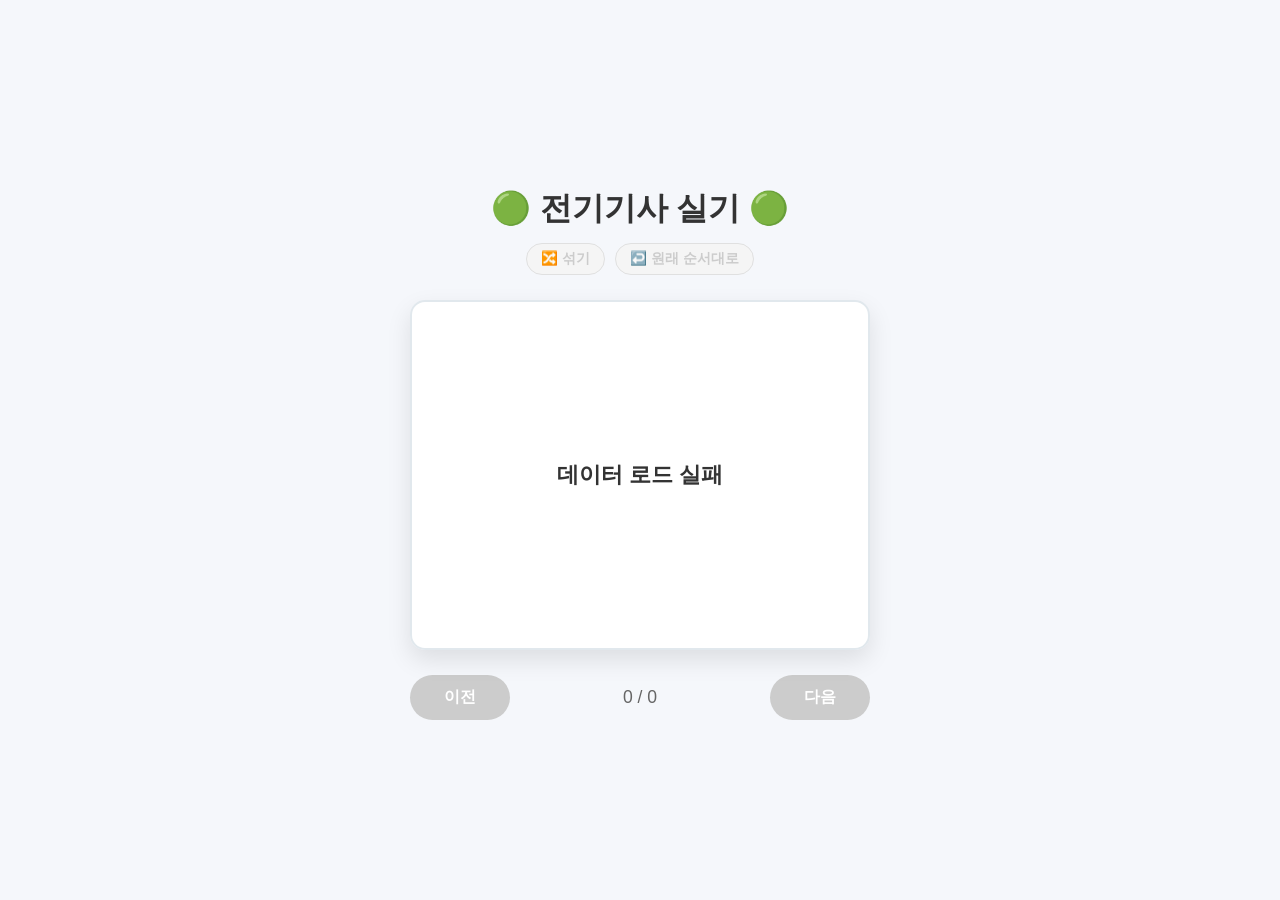
<file: am.html>
<!DOCTYPE html>
<html lang="ko">
<head>
    <meta charset="UTF-8">
    <meta name="viewport" content="width=device-width, initial-scale=1.0">
    <title>구글 시트 연동 플래시카드</title>
    <style>
        :root { --primary-color: #0f9d58; --background-color: #f5f7fb; --card-front-bg: #ffffff; --card-back-bg: #0f9d58; --text-front: #333333; --text-back: #ffffff; }
        body { font-family: 'Segoe UI', sans-serif; background-color: var(--background-color); margin: 0; display: flex; flex-direction: column; align-items: center; justify-content: center; min-height: 100vh; }
        .container { text-align: center; width: 100%; max-width: 500px; padding: 20px; box-sizing: border-box; }
        
        h1 { color: #333; margin-bottom: 12px; display: flex; align-items: center; justify-content: center; gap: 10px; }
        
        /* ⚙️ 제목 밑 상단 옵션 버튼 영역 */
        .top-options { display: flex; justify-content: center; gap: 10px; margin-bottom: 25px; }
        .btn-sub { background-color: #ffffff; color: #555; border: 1px solid #dcdfe6; padding: 6px 14px; font-size: 0.85rem; border-radius: 20px; cursor: pointer; font-weight: 600; box-shadow: 0 2px 4px rgba(0,0,0,0.05); transition: all 0.2s; }
        .btn-sub:hover { background-color: #f2f4f8; color: #0f9d58; border-color: #0f9d58; }
        .btn-sub:disabled { background-color: #f5f5f5; color: #ccc; border-color: #e0e0e0; cursor: not-allowed; box-shadow: none; }

        .flashcard-container { perspective: 1000px; width: 100%; height: 350px; cursor: pointer; margin-bottom: 25px; }
        .flashcard { width: 100%; height: 100%; position: relative; transform-style: preserve-3d; transition: transform 0.6s cubic-bezier(0.4, 0, 0.2, 1); box-shadow: 0 10px 25px rgba(0,0,0,0.1); border-radius: 15px; }
        .flashcard.flip { transform: rotateY(180deg); }
        
        /* 공통 카드 스타일 */
        .card-face { position: absolute; width: 100%; height: 100%; backface-visibility: hidden; display: flex; flex-direction: column; padding: 30px; box-sizing: border-box; border-radius: 15px; word-break: break-all; overflow-y: auto; }
        
        /* 앞면 (질문) - 가운데 정렬 */
        .card-front { background-color: var(--card-front-bg); color: var(--text-front); border: 2px solid #e1e8ed; align-items: center; justify-content: center; font-size: 1.4rem; font-weight: bold; text-align: center; }
        
        /* 뒷면 (정답) - 여러 줄 암기를 위해 왼쪽 정렬 및 가독성 증가 */
        .card-back { background-color: var(--card-back-bg); color: var(--text-back); transform: rotateY(180deg); font-size: 1.2rem; font-weight: 500; align-items: flex-start; justify-content: center; text-align: left; line-height: 1.6; }
        
        /* 하단 컨트롤 영역 (이전 / 진행률 / 다음) */
        .controls { display: flex; justify-content: space-between; align-items: center; margin-top: 15px; }
        .btn-main { background-color: var(--primary-color); color: white; border: none; padding: 12px 25px; font-size: 1rem; border-radius: 25px; cursor: pointer; box-shadow: 0 4px 6px rgba(0,0,0,0.1); font-weight: bold; width: 100px; }
        .btn-main:hover { background-color: #0b8043; }
        .btn-main:disabled { background-color: #cccccc; cursor: not-allowed; box-shadow: none; }
        
        .progress { font-size: 1.1rem; color: #666; font-weight: 500; }
        .status-msg { font-size: 0.9rem; color: #888; margin-top: 15px; }
    </style>
</head>
<body>

    <div class="container">
        <h1>🟢 전기기사 실기 🟢</h1>
        
        <!-- 🟢 제목 바로 밑으로 이동한 옵션 버튼들 -->
        <div class="top-options">
            <button class="btn-sub" id="shuffleBtn" onclick="shuffleCards()" disabled>🔀 섞기</button>
            <button class="btn-sub" id="resetOrderBtn" onclick="resetOrder()" disabled>↩️ 원래 순서대로</button>
        </div>
        
        <div class="flashcard-container" onclick="flipCard()">
            <div class="flashcard" id="card">
                <div class="card-face card-front" id="question">데이터를 불러오는 중입니다...</div>
                <div class="card-face card-back" id="answer">잠시만 기다려주세요.</div>
            </div>
        </div>

        <!-- 🟢 하단 컨트롤 (깔끔하게 1줄로 복원) -->
        <div class="controls">
            <button class="btn-main" id="prevBtn" onclick="prevCard()" disabled>이전</button>
            <div class="progress" id="progress">0 / 0</div>
            <button class="btn-main" id="nextBtn" onclick="nextCard()" disabled>다음</button>
        </div>
        <div class="status-msg"></div>
    </div>

    <script>
        const SHEET_CSV_URL = 'https://docs.google.com/spreadsheets/d/e/2PACX-1vSYd8bfBoTu_huvXrw75Daobitbn4BOixtDDVTWkpr9r7MwVyIIN75d9dsQdKhHtKQebrUaWTTph76s/pub?gid=1894767551&single=true&output=csv'
        let flashcardsData = [];
        let originalData = [];
        let currentIndex = 0;

        const cardElement = document.getElementById('card');
        const questionElement = document.getElementById('question');
        const answerElement = document.getElementById('answer');
        const prevBtn = document.getElementById('prevBtn');
        const nextBtn = document.getElementById('nextBtn');
        const shuffleBtn = document.getElementById('shuffleBtn');
        const resetOrderBtn = document.getElementById('resetOrderBtn');
        const progressElement = document.getElementById('progress');

        async function fetchGoogleSheet() {
            try {
                const response = await fetch(SHEET_CSV_URL);
                if (!response.ok) throw new Error('네트워크 응답 실패');
                
                const csvText = await response.text();
                parseAdvancedCSV(csvText);
            } catch (error) {
                console.error('Error fetching sheet:', error);
                questionElement.textContent = "데이터 로드 실패";
                answerElement.innerHTML = "Live Server 환경에서 실행했는지<br>혹은 깃허브 페이지 주소를 확인해주세요.";
            }
        }

        // ⚙️ 셀 내부 줄바꿈과 따옴표를 보존하는 고급 CSV 파서
        function parseAdvancedCSV(text) {
            flashcardsData = [];
            originalData = [];
            const result = [];
            let row = [];
            let cell = '';
            let inQuotes = false;

            for (let i = 0; i < text.length; i++) {
                const char = text[i];
                const nextChar = text[i+1];

                if (char === '"') {
                    if (inQuotes && nextChar === '"') {
                        cell += '"';
                        i++;
                    } else {
                        inQuotes = !inQuotes;
                    }
                } else if (char === ',' && !inQuotes) {
                    row.push(cell.trim());
                    cell = '';
                } else if ((char === '\n' || char === '\r') && !inQuotes) {
                    if (char === '\r' && nextChar === '\n') i++;
                    row.push(cell.trim());
                    if (row.length > 0 && row.some(c => c !== '')) {
                        result.push(row);
                    }
                    row = [];
                    cell = '';
                } else {
                    cell += char;
                }
            }
            if (cell || row.length > 0) {
                row.push(cell.trim());
                result.push(row);
            }

            if (result.length < 2) return;

            const headers = result[0];
            let qIndex = headers.findIndex(h => h.includes('질문'));
            let aIndex = headers.findIndex(h => h.includes('정답'));

            if (qIndex === -1) qIndex = 0;
            if (aIndex === -1) aIndex = 1;

            for (let i = 1; i < result.length; i++) {
                const currentRow = result[i];
                if (!currentRow[qIndex] && !currentRow[aIndex]) continue;

                let question = (currentRow[qIndex] || '').replace(/\n/g, '<br>');
                let answer = (currentRow[aIndex] || '').replace(/\n/g, '<br>');

                if (question || answer) {
                    flashcardsData.push({ question, answer });
                }
            }

            if (flashcardsData.length > 0) {
                originalData = JSON.parse(JSON.stringify(flashcardsData));
                currentIndex = 0;
                updateCard();
            } else {
                questionElement.textContent = "가져올 데이터가 없습니다.";
            }
        }

        // 🎲 카드 무작위 섞기
        function shuffleCards() {
            if (flashcardsData.length <= 1) return;

            for (let i = flashcardsData.length - 1; i > 0; i--) {
                const j = Math.floor(Math.random() * (i + 1));
                [flashcardsData[i], flashcardsData[j]] = [flashcardsData[j], flashcardsData[i]];
            }

            currentIndex = 0;
            updateCard();
        }

        // ↩️ 원본 순서대로 복원
        function resetOrder() {
            if (originalData.length === 0) return;
            
            flashcardsData = JSON.parse(JSON.stringify(originalData));
            currentIndex = 0;
            updateCard();
        }

        function updateCard() {
            cardElement.classList.remove('flip');
            
            setTimeout(() => {
                if (flashcardsData.length === 0) return;
                
                const currentCard = flashcardsData[currentIndex];
                questionElement.innerHTML = currentCard.question;
                answerElement.innerHTML = currentCard.answer;
                
                progressElement.textContent = `${currentIndex + 1} / ${flashcardsData.length}`;
                prevBtn.disabled = currentIndex === 0;
                nextBtn.disabled = currentIndex === flashcardsData.length - 1;
                
                const isDisabled = flashcardsData.length <= 1;
                shuffleBtn.disabled = isDisabled;
                resetOrderBtn.disabled = isDisabled;
            }, 150);
        }

        function flipCard() { if(flashcardsData.length > 0) cardElement.classList.toggle('flip'); }
        function nextCard() { if (currentIndex < flashcardsData.length - 1) { currentIndex++; updateCard(); } }
        function prevCard() { if (currentIndex > 0) { currentIndex--; updateCard(); } }

        window.addEventListener('DOMContentLoaded', fetchGoogleSheet);
    </script>
</body>
</html>
</file>
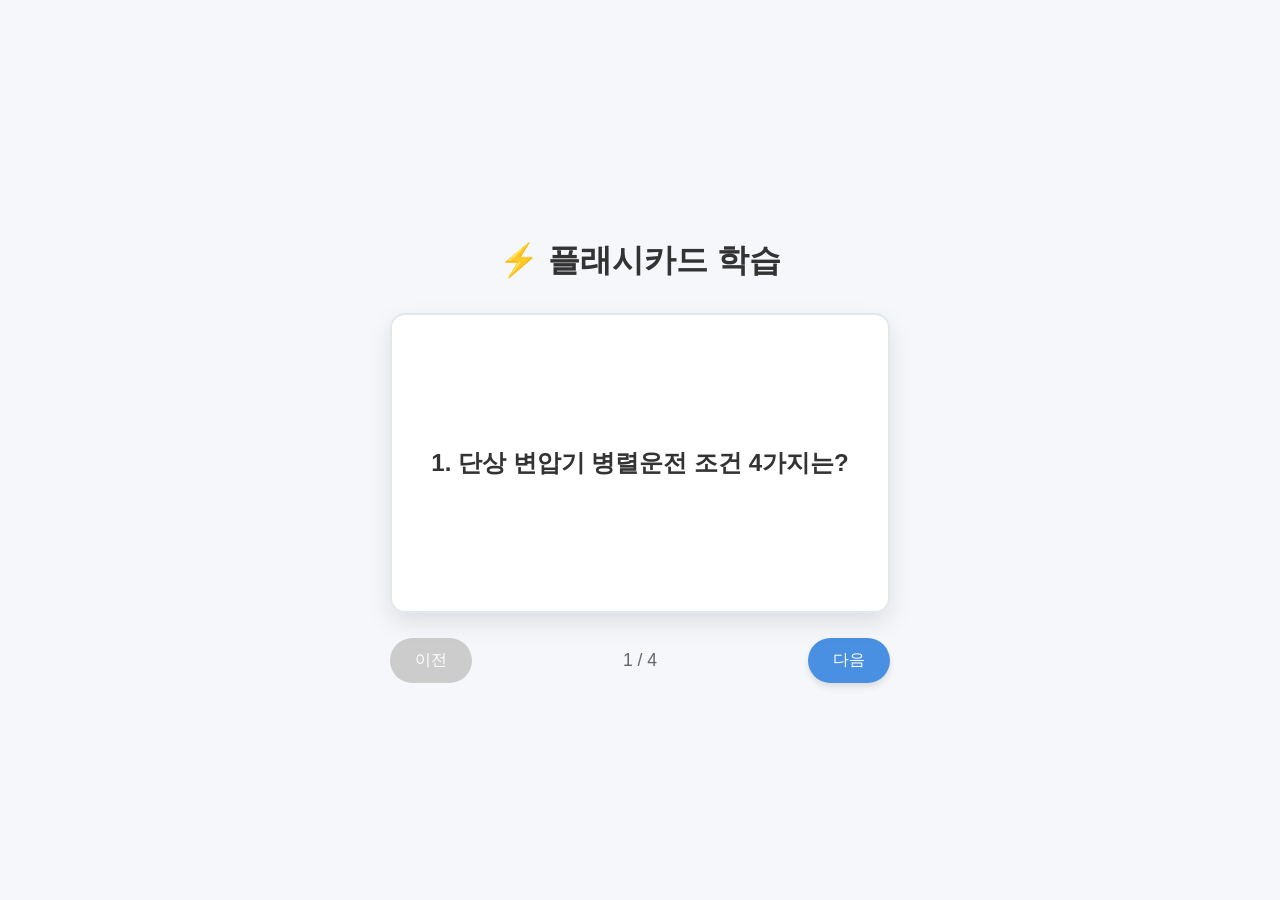
<file: hee.html>
<!DOCTYPE html>
<html lang="ko">
<head>
    <meta charset="UTF-8">
    <meta name="viewport" content="width=device-width, initial-scale=1.0">
    <title>웹 플래시카드 학습기</title>
    <style>
        :root {
            --primary-color: #4a90e2;
            --background-color: #f5f7fb;
            --card-front-bg: #ffffff;
            --card-back-bg: #4a90e2;
            --text-front: #333333;
            --text-back: #ffffff;
        }

        body {
            font-family: 'Segoe UI', Tahoma, Geneva, Verdana, sans-serif;
            background-color: var(--background-color);
            margin: 0;
            display: flex;
            flex-direction: column;
            align-items: center;
            justify-content: center;
            min-height: 100vh;
        }

        .container {
            text-align: center;
            width: 100%;
            max-width: 500px;
            padding: 20px;
        }

        h1 {
            color: #333;
            margin-bottom: 30px;
        }

        /* 3D 뒤집기 효과를 위한 컨테이너 설정 */
        .flashcard-container {
            perspective: 1000px;
            width: 100%;
            height: 300px;
            cursor: pointer;
            margin-bottom: 25px;
        }

        .flashcard {
            width: 100%;
            height: 100%;
            position: relative;
            transform-style: preserve-3d;
            transition: transform 0.6s cubic-bezier(0.4, 0, 0.2, 1);
            box-shadow: 0 10px 25px rgba(0,0,0,0.1);
            border-radius: 15px;
        }

        /* 카드가 뒤집혔을 때 적용될 클래스 */
        .flashcard.flip {
            transform: rotateY(180deg);
        }

        /* 앞면 뒷면 공통 스타일 */
        .card-face {
            position: absolute;
            width: 100%;
            height: 100%;
            backface-visibility: hidden;
            display: flex;
            align-items: center;
            justify-content: center;
            font-size: 1.5rem;
            font-weight: bold;
            padding: 20px;
            box-sizing: border-box;
            border-radius: 15px;
            text-align: center;
            word-break: keep-all;
            /* 💡 정답이 여러 줄일 때 왼쪽 정렬이 예쁘게 나오도록 수정 (취향에 따라 center로 변경 가능) */
            text-align: left; 
            flex-direction: column;
        }

        /* 앞면 (질문) */
        .card-front {
            background-color: var(--card-front-bg);
            color: var(--text-front);
            border: 2px solid #e1e8ed;
            text-align: center; /* 질문은 가운데 정렬 */
        }

        /* 뒷면 (정답) */
        .card-back {
            background-color: var(--card-back-bg);
            color: var(--text-back);
            transform: rotateY(180deg);
            /* 정답이 길어질 경우 카드를 뚫고 나가지 않도록 폰트 크기 조절 및 정렬 */
            font-size: 1.3rem; 
            align-items: flex-start; /* 왼쪽 정렬 시작 */
            justify-content: center; /* 세로 기준 가운데 정렬 */
            padding-left: 40px; /* 왼쪽 여백 */
        }

        /* 컨트롤러 버튼 및 페이지 표시 */
        .controls {
            display: flex;
            justify-content: space-between;
            align-items: center;
            margin-top: 15px;
        }

        button {
            background-color: var(--primary-color);
            color: white;
            border: none;
            padding: 12px 25px;
            font-size: 1rem;
            border-radius: 25px;
            cursor: pointer;
            transition: background 0.2s;
            box-shadow: 0 4px 6px rgba(0,0,0,0.1);
        }

        button:hover {
            background-color: #357abd;
        }

        button:disabled {
            background-color: #cccccc;
            cursor: not-allowed;
            box-shadow: none;
        }

        .progress {
            font-size: 1.1rem;
            color: #666;
            font-weight: 500;
        }
    </style>
</head>
<body>

    <div class="container">
        <h1>⚡ 플래시카드 학습</h1>
        
        <!-- 플래시카드 컴포넌트 -->
        <div class="flashcard-container" onclick="flipCard()">
            <div class="flashcard" id="card">
                <div class="card-face card-front" id="question">질문이 여기에 표시됩니다.</div>
                <div class="card-face card-back" id="answer">정답이 여기에 표시됩니다.</div>
            </div>
        </div>

        <!-- 하단 조작 바 -->
        <div class="controls">
            <button id="prevBtn" onclick="prevCard()">이전</button>
            <div class="progress" id="progress">0 / 0</div>
            <button id="nextBtn" onclick="nextCard()">다음</button>
        </div>
    </div>

    <script>
        // 1. 학습할 데이터 배열 (원하는 위치에 <br> 태그를 넣어 줄바꿈 하세요!)
        const flashcardsData = [
            { 
                question: "1. 단상 변압기 병렬운전 조건 4가지는?", 
                answer: "극정임리 <br><br> 1. 극성 일치 <br> 2. 정격전압·권수비 동일 <br> 3. %임피던스 동일 <br> 4. R-X비 동일" 
            },
            { 
                question: "2. 병렬운전 조건 불일치시 주요 현상은?",
                answer: " 조건이 틀리면 전류가 돌고, 열나고 나눠 못 먹는다. <br><br>극성 : 큰 순환전류 소손 <br> 전압 : 순환전류 가열 <br> %Z : 부하분담 분균형 <br> R-X 비 : 위상차, 동손 증가" 
            },
            { 
                question: "3. 몰드 변압기의 장점 핵심은?", 
                answer: "자코소내보저   자꾸 손해 보저<br><br> 자기소화 <br> 코로나, 임펄스 강도 <br> 소형경량 <br> 내습, 내구, 내진 <br> 보수용이 <br> 저소음 " 
            },
            { 
                question: "4. 몰드 변압기의 단점은?", 
                answer: "가서접 <br><br> 1. 고가 <br> 2. 서지대책 필요 <br> 3. 운전중 코일 표면 접촉 위험" 

            }
        ];

        let currentIndex = 0;
        const cardElement = document.getElementById('card');
        const questionElement = document.getElementById('question');
        const answerElement = document.getElementById('answer');
        const prevBtn = document.getElementById('prevBtn');
        const nextBtn = document.getElementById('nextBtn');
        const progressElement = document.getElementById('progress');

        // 2. 화면에 현재 카드 데이터를 렌더링하는 함수
        function updateCard() {
            cardElement.classList.remove('flip');
            
            setTimeout(() => {
                const currentCard = flashcardsData[currentIndex];
                
                // 💡 textContent 대신 innerHTML을 사용하여 <br> 태그가 줄바꿈으로 인식되도록 수정했습니다.
                questionElement.innerHTML = currentCard.question;
                answerElement.innerHTML = currentCard.answer;
                
                progressElement.textContent = `${currentIndex + 1} / ${flashcardsData.length}`;
                
                prevBtn.disabled = currentIndex === 0;
                nextBtn.disabled = currentIndex === flashcardsData.length - 1;
            }, 150);
        }

        // 3. 카드 뒤집기 애니메이션 토글
        function flipCard() {
            cardElement.classList.toggle('flip');
        }

        // 4. 다음 카드 이동
        function nextCard() {
            if (currentIndex < flashcardsData.length - 1) {
                currentIndex++;
                updateCard();
            }
        }

        // 5. 이전 카드 이동
        function prevCard() {
            if (currentIndex > 0) {
                currentIndex--;
                updateCard();
            }
        }

        // 초기 실행 시 첫 번째 카드 로드
        updateCard();
    </script>
</body>
</html>
</file>
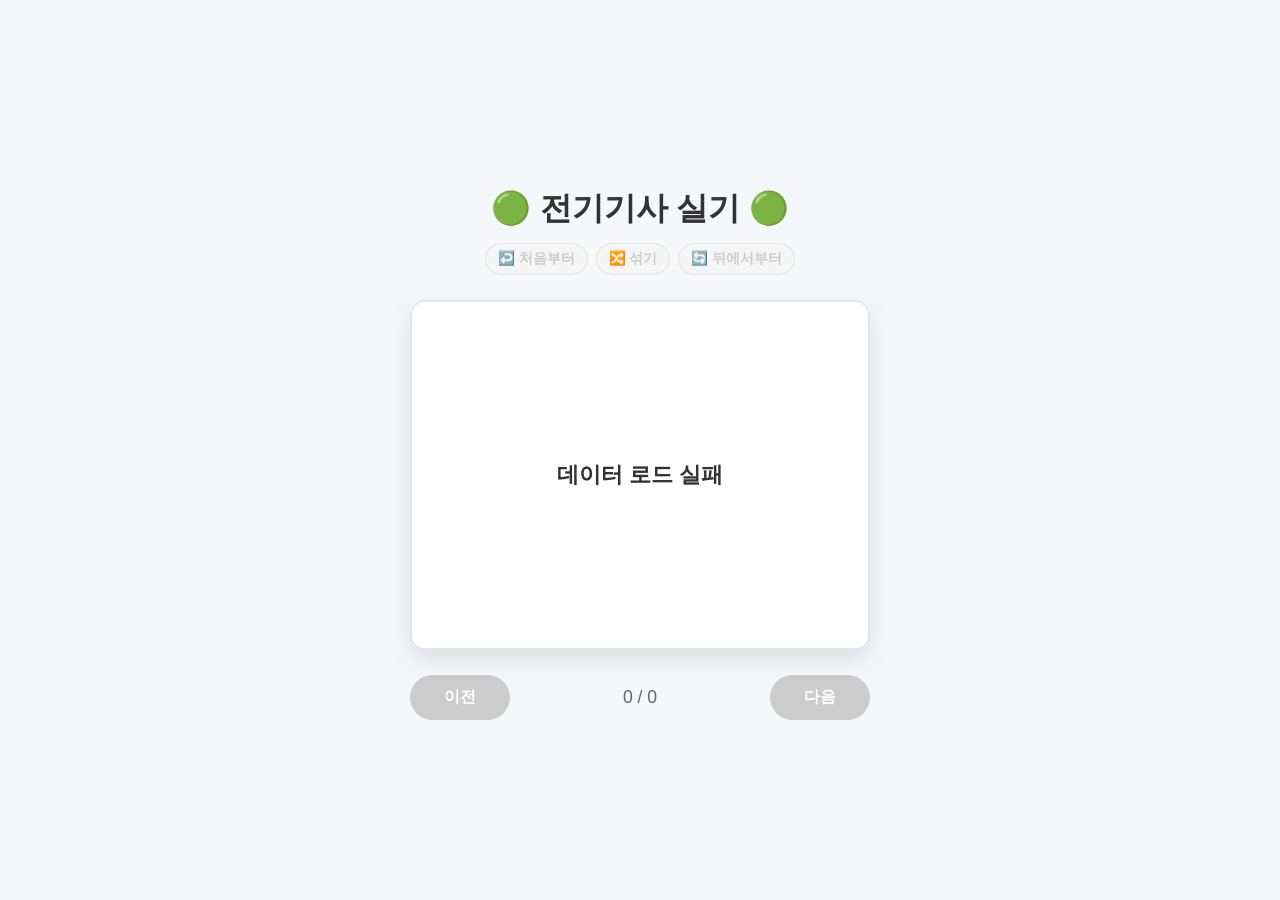
<file: je.html>
<!DOCTYPE html>
<html lang="ko">
<head>
    <meta charset="UTF-8">
    <meta name="viewport" content="width=device-width, initial-scale=1.0">
    <title>구글 시트 연동 플래시카드</title>
    <style>
        :root { --primary-color: #0f9d58; --background-color: #f5f7fb; --card-front-bg: #ffffff; --card-back-bg: #0f9d58; --text-front: #333333; --text-back: #ffffff; }
        body { font-family: 'Segoe UI', sans-serif; background-color: var(--background-color); margin: 0; display: flex; flex-direction: column; align-items: center; justify-content: center; min-height: 100vh; }
        .container { text-align: center; width: 100%; max-width: 500px; padding: 20px; box-sizing: border-box; }
        
        h1 { color: #333; margin-bottom: 12px; display: flex; align-items: center; justify-content: center; gap: 10px; }
        
        /* ⚙️ 제목 밑 상단 옵션 버튼 영역 */
        .top-options { display: flex; justify-content: center; gap: 8px; margin-bottom: 25px; flex-wrap: wrap; }
        .btn-sub { background-color: #ffffff; color: #555; border: 1px solid #dcdfe6; padding: 6px 12px; font-size: 0.85rem; border-radius: 20px; cursor: pointer; font-weight: 600; box-shadow: 0 2px 4px rgba(0,0,0,0.05); transition: all 0.2s; }
        .btn-sub:hover { background-color: #f2f4f8; color: #0f9d58; border-color: #0f9d58; }
        .btn-sub:disabled { background-color: #f5f5f5; color: #ccc; border-color: #e0e0e0; cursor: not-allowed; box-shadow: none; }

        .flashcard-container { perspective: 1000px; width: 100%; height: 350px; cursor: pointer; margin-bottom: 25px; }
        .flashcard { width: 100%; height: 100%; position: relative; transform-style: preserve-3d; transition: transform 0.6s cubic-bezier(0.4, 0, 0.2, 1); box-shadow: 0 10px 25px rgba(0,0,0,0.1); border-radius: 15px; }
        .flashcard.flip { transform: rotateY(180deg); }
        
        /* 공통 카드 스타일 */
        .card-face { position: absolute; width: 100%; height: 100%; backface-visibility: hidden; display: flex; flex-direction: column; padding: 30px; box-sizing: border-box; border-radius: 15px; word-break: break-all; overflow-y: auto; }
        
        /* 앞면 (질문) - 가운데 정렬 */
        .card-front { background-color: var(--card-front-bg); color: var(--text-front); border: 2px solid #e1e8ed; align-items: center; justify-content: center; font-size: 1.4rem; font-weight: bold; text-align: center; }
        
        /* 뒷면 (정답) - 여러 줄 암기를 위해 왼쪽 정렬 및 가독성 증가 */
        .card-back { background-color: var(--card-back-bg); color: var(--text-back); transform: rotateY(180deg); font-size: 1.2rem; font-weight: 500; align-items: flex-start; justify-content: center; text-align: left; line-height: 1.6; }
        
        /* 하단 컨트롤 영역 (이전 / 진행률 / 다음) */
        .controls { display: flex; justify-content: space-between; align-items: center; margin-top: 15px; }
        .btn-main { background-color: var(--primary-color); color: white; border: none; padding: 12px 25px; font-size: 1rem; border-radius: 25px; cursor: pointer; box-shadow: 0 4px 6px rgba(0,0,0,0.1); font-weight: bold; width: 100px; }
        .btn-main:hover { background-color: #0b8043; }
        .btn-main:disabled { background-color: #cccccc; cursor: not-allowed; box-shadow: none; }
        
        .progress { font-size: 1.1rem; color: #666; font-weight: 500; }
        .status-msg { font-size: 0.9rem; color: #888; margin-top: 15px; }
    </style>
</head>
<body>

    <div class="container">
        <h1>🟢 전기기사 실기 🟢</h1>
        
        <!-- 🟢 제목 바로 밑 옵션 버튼들 (역순 버튼 추가) -->
        <div class="top-options">
             <button class="btn-sub" id="resetOrderBtn" onclick="resetOrder()" disabled>↩️ 처음부터</button>
            <button class="btn-sub" id="shuffleBtn" onclick="shuffleCards()" disabled>🔀 섞기</button>
            <button class="btn-sub" id="reverseBtn" onclick="reverseCards()" disabled>🔄 뒤에서부터</button>
           
        </div>
        
        <div class="flashcard-container" onclick="flipCard()">
            <div class="flashcard" id="card">
                <div class="card-face card-front" id="question">데이터를 불러오는 중입니다...</div>
                <div class="card-face card-back" id="answer">잠시만 기다려주세요.</div>
            </div>
        </div>

        <!-- 하단 컨트롤 -->
        <div class="controls">
            <button class="btn-main" id="prevBtn" onclick="prevCard()" disabled>이전</button>
            <div class="progress" id="progress">0 / 0</div>
            <button class="btn-main" id="nextBtn" onclick="nextCard()" disabled>다음</button>
        </div>
        <div class="status-msg"></div>
    </div>

    <script>
        const SHEET_CSV_URL = 'https://docs.google.com/spreadsheets/d/e/2PACX-1vS4BgLP65QxrKYnE-2ytTXTmTP3191EH5-9OckIuluBMxDYB8d_uA1nTVQfgnQRsJb9Lc5Jmq3RQuds/pub?gid=0&single=true&output=csv';

        let flashcardsData = [];
        let originalData = [];
        let currentIndex = 0;

        const cardElement = document.getElementById('card');
        const questionElement = document.getElementById('question');
        const answerElement = document.getElementById('answer');
        const prevBtn = document.getElementById('prevBtn');
        const nextBtn = document.getElementById('nextBtn');
        const shuffleBtn = document.getElementById('shuffleBtn');
        const reverseBtn = document.getElementById('reverseBtn');
        const resetOrderBtn = document.getElementById('resetOrderBtn');
        const progressElement = document.getElementById('progress');

        async function fetchGoogleSheet() {
            try {
                const response = await fetch(SHEET_CSV_URL);
                if (!response.ok) throw new Error('네트워크 응답 실패');
                
                const csvText = await response.text();
                parseAdvancedCSV(csvText);
            } catch (error) {
                console.error('Error fetching sheet:', error);
                questionElement.textContent = "데이터 로드 실패";
                answerElement.innerHTML = "Live Server 환경에서 실행했는지<br>혹은 깃허브 페이지 주소를 확인해주세요.";
            }
        }

        function parseAdvancedCSV(text) {
            flashcardsData = [];
            originalData = [];
            const result = [];
            let row = [];
            let cell = '';
            let inQuotes = false;

            for (let i = 0; i < text.length; i++) {
                const char = text[i];
                const nextChar = text[i+1];

                if (char === '"') {
                    if (inQuotes && nextChar === '"') {
                        cell += '"';
                        i++;
                    } else {
                        inQuotes = !inQuotes;
                    }
                } else if (char === ',' && !inQuotes) {
                    row.push(cell.trim());
                    cell = '';
                } else if ((char === '\n' || char === '\r') && !inQuotes) {
                    if (char === '\r' && nextChar === '\n') i++;
                    row.push(cell.trim());
                    if (row.length > 0 && row.some(c => c !== '')) {
                        result.push(row);
                    }
                    row = [];
                    cell = '';
                } else {
                    cell += char;
                }
            }
            if (cell || row.length > 0) {
                row.push(cell.trim());
                result.push(row);
            }

            if (result.length < 2) return;

            const headers = result[0];
            let qIndex = headers.findIndex(h => h.includes('질문'));
            let aIndex = headers.findIndex(h => h.includes('정답'));

            if (qIndex === -1) qIndex = 0;
            if (aIndex === -1) aIndex = 1;

            for (let i = 1; i < result.length; i++) {
                const currentRow = result[i];
                if (!currentRow[qIndex] && !currentRow[aIndex]) continue;

                let question = (currentRow[qIndex] || '').replace(/\n/g, '<br>');
                let answer = (currentRow[aIndex] || '').replace(/\n/g, '<br>');

                if (question || answer) {
                    flashcardsData.push({ question, answer });
                }
            }

            if (flashcardsData.length > 0) {
                originalData = JSON.parse(JSON.stringify(flashcardsData));
                currentIndex = 0;
                updateCard();
            } else {
                questionElement.textContent = "가져올 데이터가 없습니다.";
            }
        }

        // 🎲 카드 무작위 섞기
        function shuffleCards() {
            if (flashcardsData.length <= 1) return;

            for (let i = flashcardsData.length - 1; i > 0; i--) {
                const j = Math.floor(Math.random() * (i + 1));
                [flashcardsData[i], flashcardsData[j]] = [flashcardsData[j], flashcardsData[i]];
            }

            currentIndex = 0;
            updateCard();
        }

        // 🔄 뒤에서부터 풀기 (원본 기준 역순 재정열)
        function reverseCards() {
            if (originalData.length === 0) return;

            flashcardsData = JSON.parse(JSON.stringify(originalData)).reverse();
            currentIndex = 0;
            updateCard();
        }

        // ↩️ 원본 순서대로 복원
        function resetOrder() {
            if (originalData.length === 0) return;
            
            flashcardsData = JSON.parse(JSON.stringify(originalData));
            currentIndex = 0;
            updateCard();
        }

        function updateCard() {
            cardElement.classList.remove('flip');
            
            setTimeout(() => {
                if (flashcardsData.length === 0) return;
                
                const currentCard = flashcardsData[currentIndex];
                questionElement.innerHTML = currentCard.question;
                answerElement.innerHTML = currentCard.answer;
                
                progressElement.textContent = `${currentIndex + 1} / ${flashcardsData.length}`;
                prevBtn.disabled = currentIndex === 0;
                nextBtn.disabled = currentIndex === flashcardsData.length - 1;
                
                const isDisabled = flashcardsData.length <= 1;
                shuffleBtn.disabled = isDisabled;
                reverseBtn.disabled = isDisabled;
                resetOrderBtn.disabled = isDisabled;
            }, 150);
        }

        function flipCard() { if(flashcardsData.length > 0) cardElement.classList.toggle('flip'); }
        function nextCard() { if (currentIndex < flashcardsData.length - 1) { currentIndex++; updateCard(); } }
        function prevCard() { if (currentIndex > 0) { currentIndex--; updateCard(); } }

        window.addEventListener('DOMContentLoaded', fetchGoogleSheet);
    </script>
</body>
</html>
</file>
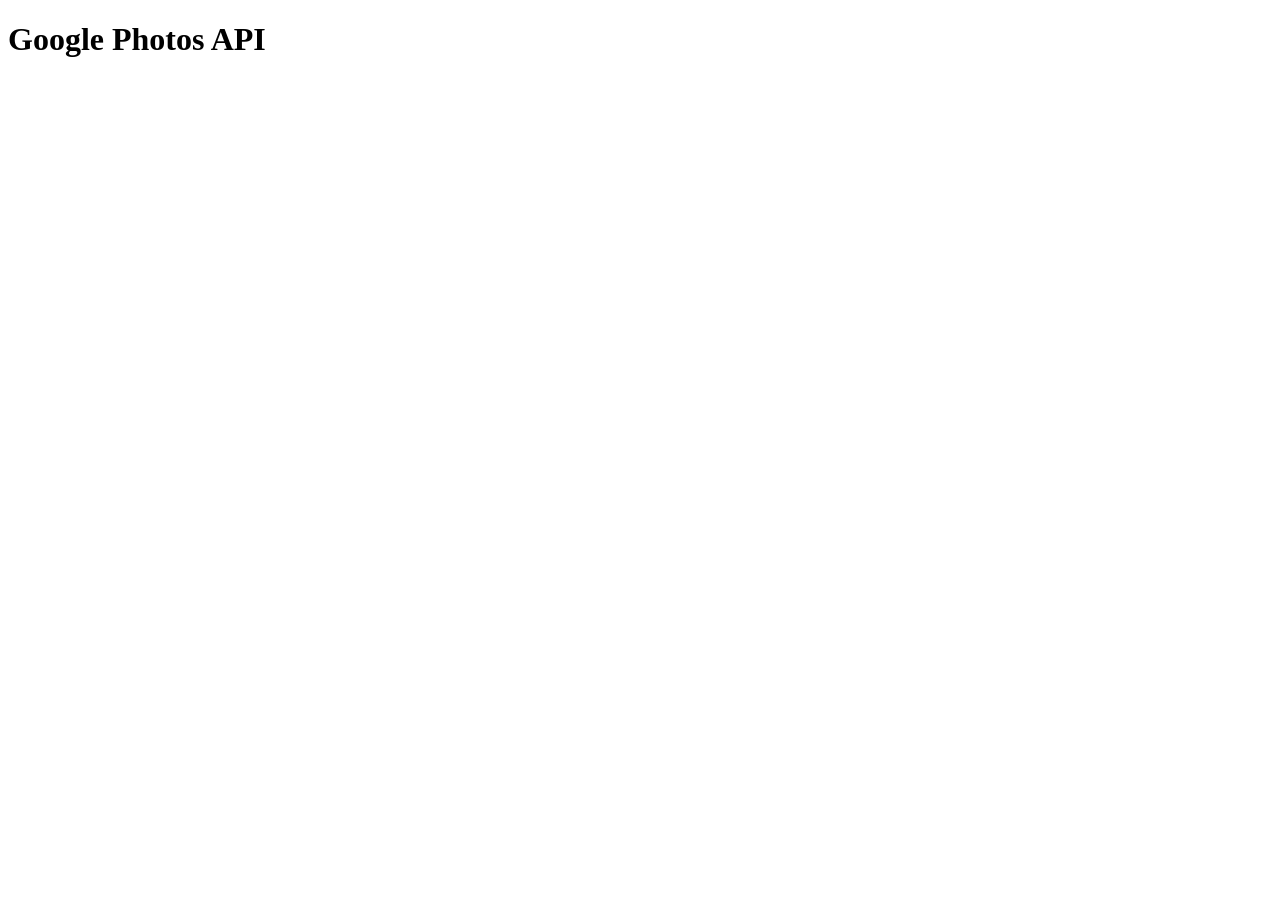
<file: photo.html>
<!DOCTYPE html>
<html>
  <head>
    <title>Google Photos API</title>
    <style>
      .photo {
        width: 300px;
        height: 200px;
      }
    </style>
  </head>
  <body>
    <h1>Google Photos API</h1>
    <div id="photos"></div>

    <script src="https://apis.google.com/js/api.js"></script>
    <script src="https://ajax.googleapis.com/ajax/libs/jquery/3.6.0/jquery.min.js"></script>
    <script src="script.js"></script>
  </body>
</html>
</file>
